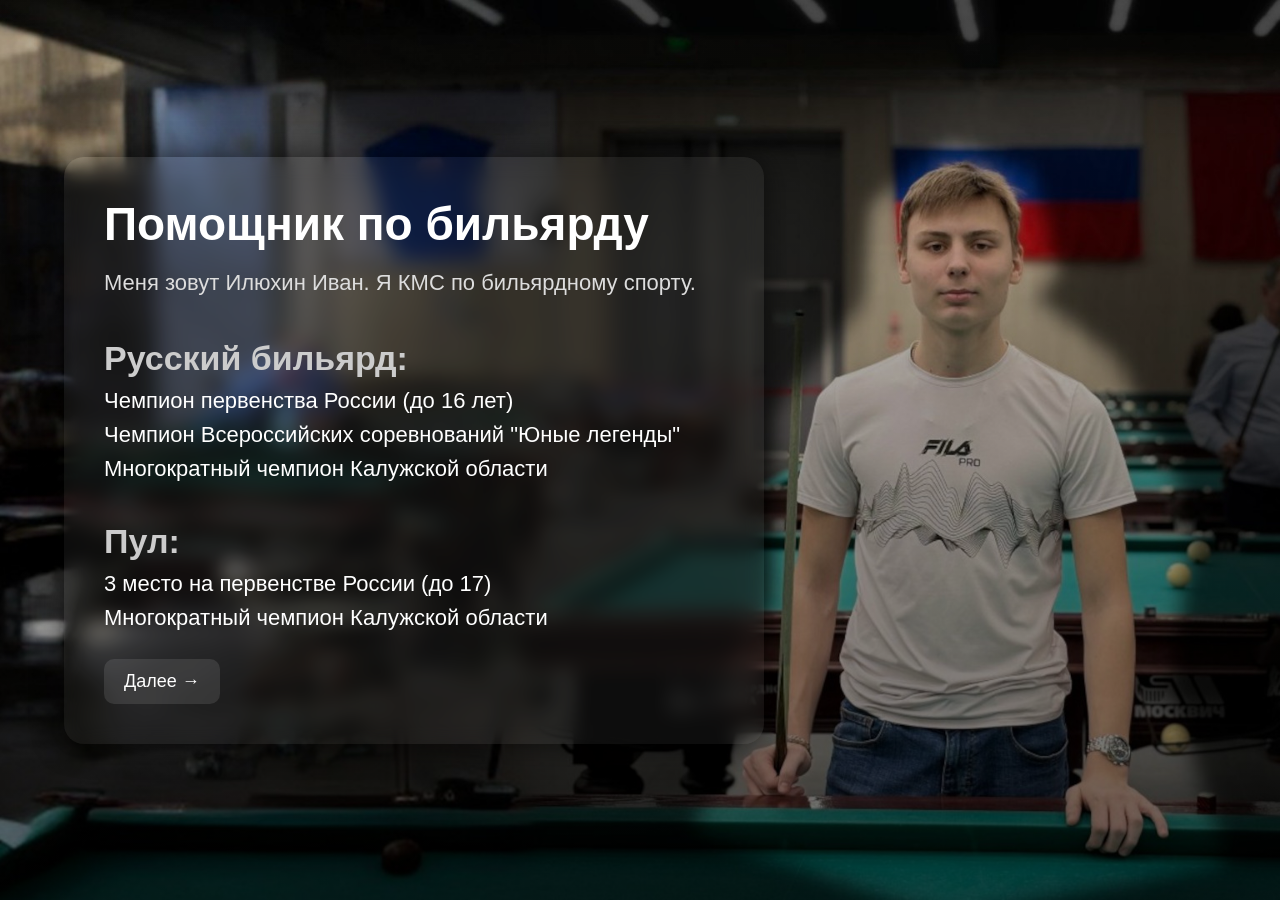
<file: index.html>
<!DOCTYPE html>
<html lang="ru">
<head>
  <meta charset="utf-8">
  <title>Помощник по бильярду</title>
  <meta name="viewport" content="width=device-width, initial-scale=1.0">

  <link rel="stylesheet" href="styles.css">
  <link rel="shortcut icon" href="https://1000cues.ru/upload/iblock/vdd/vidy-bilyarda-01-1.jpg">
</head>

<body>
  <div class="container">
    <h1>Помощник по бильярду</h1>

    <p>Меня зовут Илюхин Иван. Я КМС по бильярдному спорту.</p>

    <h2>Русский бильярд:</h2>
    <ul>
      <li>Чемпион первенства России (до 16 лет)</li>
      <li>Чемпион Всероссийских соревнований "Юные легенды"</li>
      <li>Многократный чемпион Калужской области</li>
    </ul>

    <h2>Пул:</h2>
    <ul>
      <li>3 место на первенстве России (до 17)</li>
      <li>Многократный чемпион Калужской области</li>
    </ul>

    <a href="about.html">Далее →</a>
  </div>
</body>
</html>
</file>
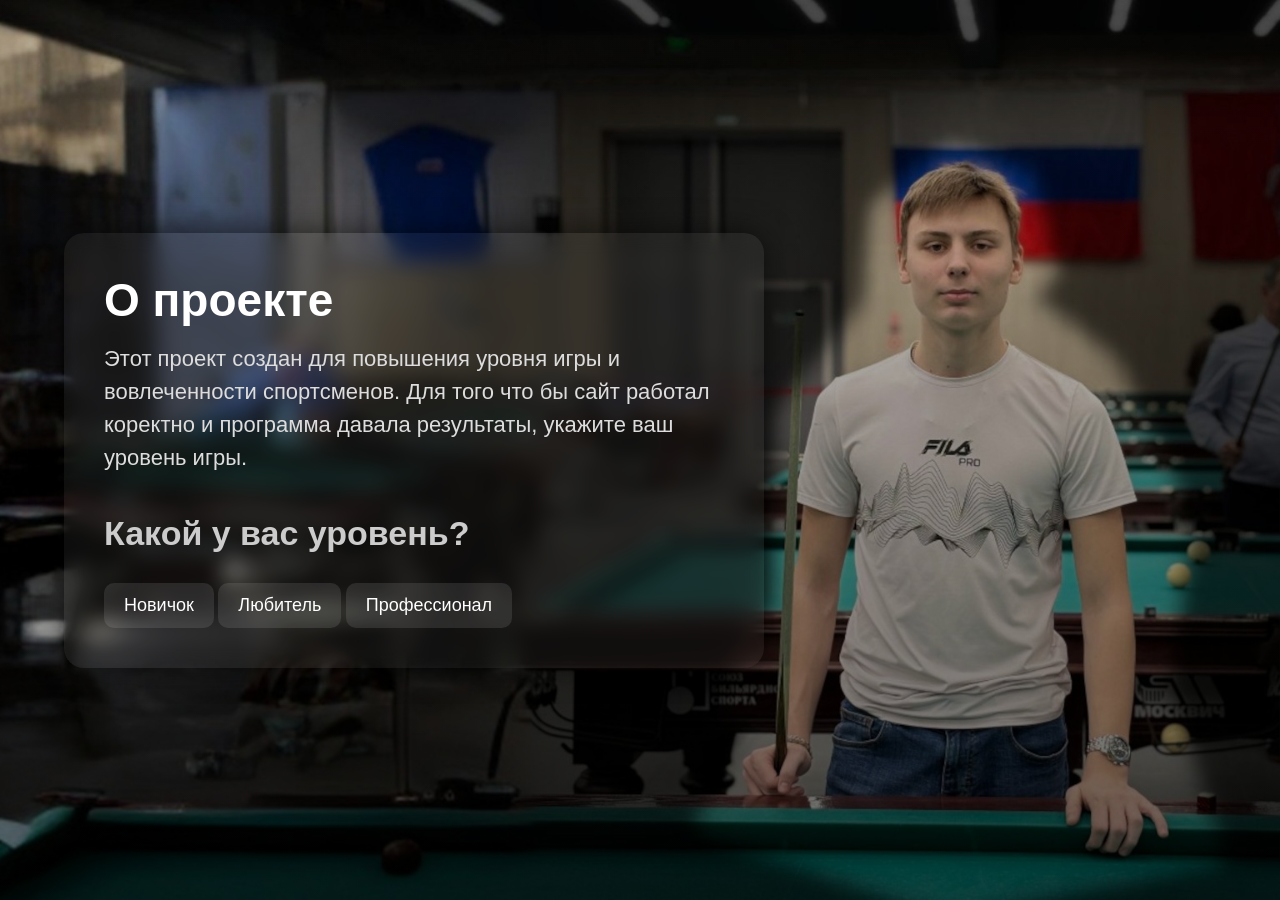
<file: about.html>
<!DOCTYPE html>
<html lang="ru">
<head>
  <meta charset="utf-8">
  <title>Помощник по бильярду</title>
  <meta name="viewport" content="width=device-width, initial-scale=1.0">

  <link rel="stylesheet" href="styles.css">
  <link rel="shortcut icon" href="https://1000cues.ru/upload/iblock/vdd/vidy-bilyarda-01-1.jpg">
</head>

<body>
  <div class="container">
    <h1>О проекте</h1>

    <p>
      Этот проект создан для повышения уровня игры и вовлеченности спортсменов.
      Для того что бы сайт работал коректно и программа давала результаты, укажите ваш уровень игры.
    </p>

    <h2>Какой у вас уровень?</h2>

    <div>
      <a href="novichok.html">Новичок</a>
      <a href="lybitel.html">Любитель</a>
      <a href="profi.html">Профессионал</a>
    </div>
  </div>
</body>
</html>
</file>
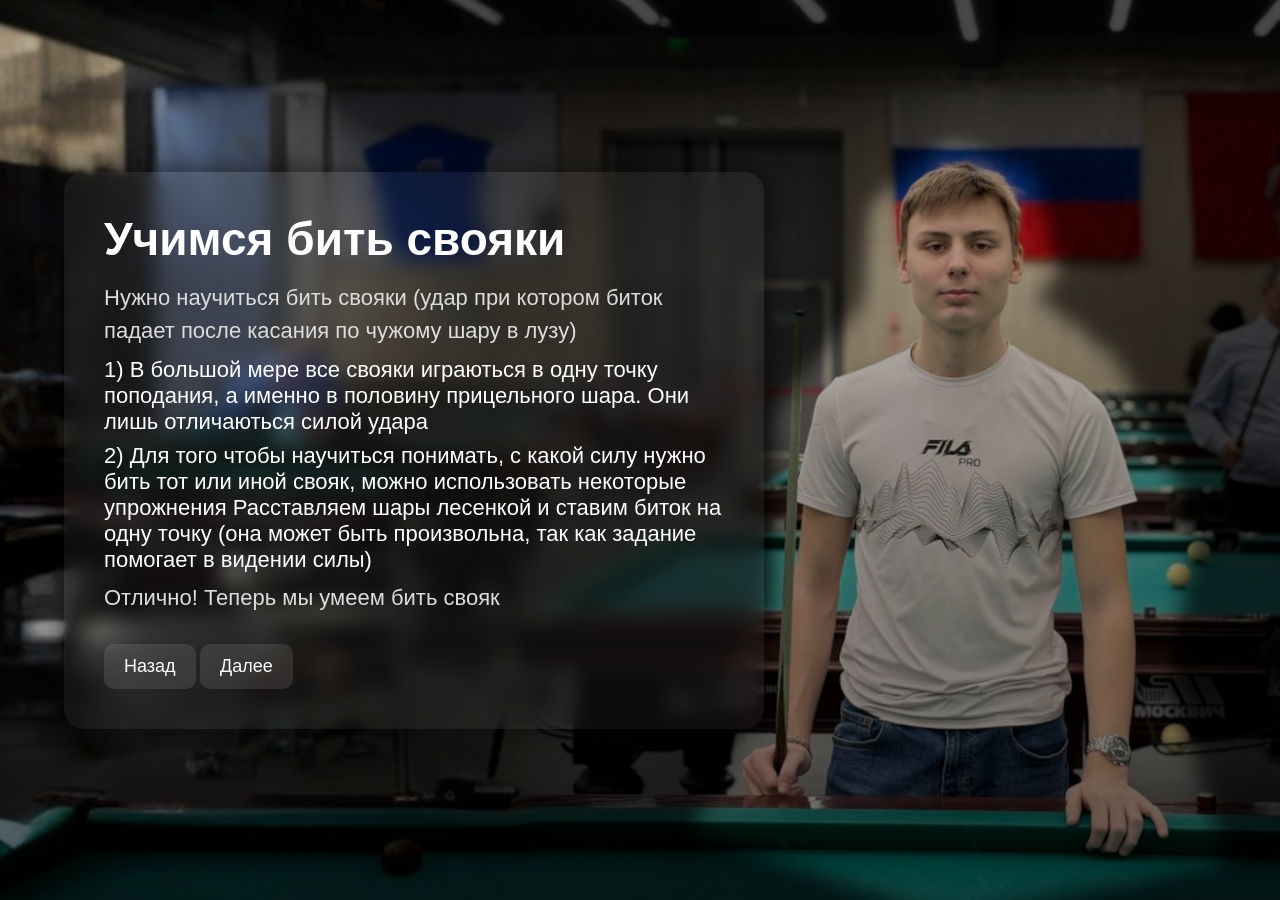
<file: lybitel.html>
<!DOCTYPE html>
<html>
<head>
  <meta charset="utf-8">
  <title>Помощник по бильярду</title>
  <meta name="viewport" content="width=device-width, initial-scale=1.0">

  <link rel="stylesheet" href="styles.css">
  <link rel="shortcut icon" href="https://1000cues.ru/upload/iblock/vdd/vidy-bilyarda-01-1.jpg">
</head>
  <div class="container">
    <h1>Учимся бить свояки</h1>
    <p>Нужно научиться бить свояки (удар при котором биток падает после касания по чужому шару в лузу) </p>
    <ul>
      <li> 1) В большой мере все свояки играються в одну точку поподания, а именно в половину прицельного шара. Они лишь отличаються силой удара</li>
      <li>2) Для того чтобы научиться понимать, с какой силу нужно бить тот или иной свояк, можно использовать некоторые упрожнения
        Расставляем шары лесенкой и ставим биток на одну точку (она может быть произвольна, так как задание помогает в видении силы)</li>
    </ul>
    <p>Отлично! Теперь мы умеем бить свояк</p>

    <div>
      <a href="about.html">Назад</a>
      <a href="lybitel1.html">Далее</a>
    </div>
  </div>

</html>
</file>
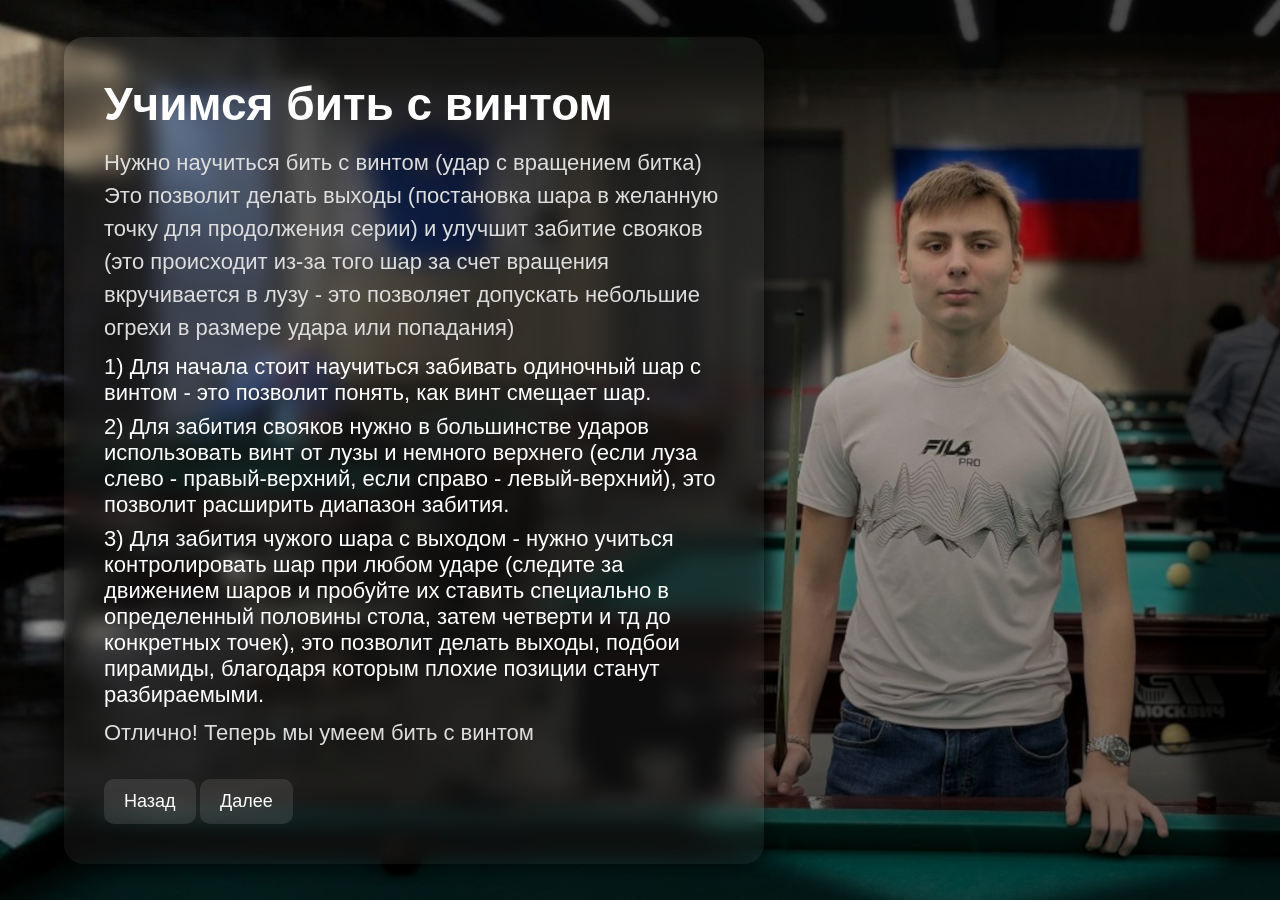
<file: lybitel1.html>
<!DOCTYPE html>
<html>
<head>
  <meta charset="utf-8">
  <title>Помощник по бильярду</title>
  <meta name="viewport" content="width=device-width, initial-scale=1.0">

  <link rel="stylesheet" href="styles.css">
  <link rel="shortcut icon" href="https://1000cues.ru/upload/iblock/vdd/vidy-bilyarda-01-1.jpg">
</head>
<div class="container">
  <h1>Учимся бить с винтом</h1>  
  <p>Нужно научиться бить с винтом (удар с вращением битка)
    Это позволит делать выходы (постановка шара в желанную точку для продолжения серии) и улучшит забитие свояков (это происходит из-за того шар за счет вращения вкручивается в лузу - это позволяет допускать небольшие огрехи в размере удара или попадания)</p>
  <ul>
    <li> 1) Для начала стоит научиться забивать одиночный шар с винтом - это позволит понять, как винт смещает шар.</li>
    <li> 2) Для забития свояков нужно в большинстве ударов использовать винт от лузы и немного верхнего (если луза слево - правый-верхний, если справо - левый-верхний), это позволит расширить диапазон забития. </li>
    <li> 3) Для забития чужого шара с выходом - нужно учиться контролировать шар при любом ударе (следите за движением шаров и пробуйте их ставить специально в определенный половины стола, затем четверти и тд до конкретных точек), это позволит делать выходы, подбои пирамиды,  благодаря которым плохие позиции станут разбираемыми.</li>
  <p> Отлично! Теперь мы умеем бить с винтом </p>
  <div>
    <a href="lybitel.html">Назад</a>
    <a href="lybitel2.html">Далее</a>
  </div>
</div>
</html>
</file>
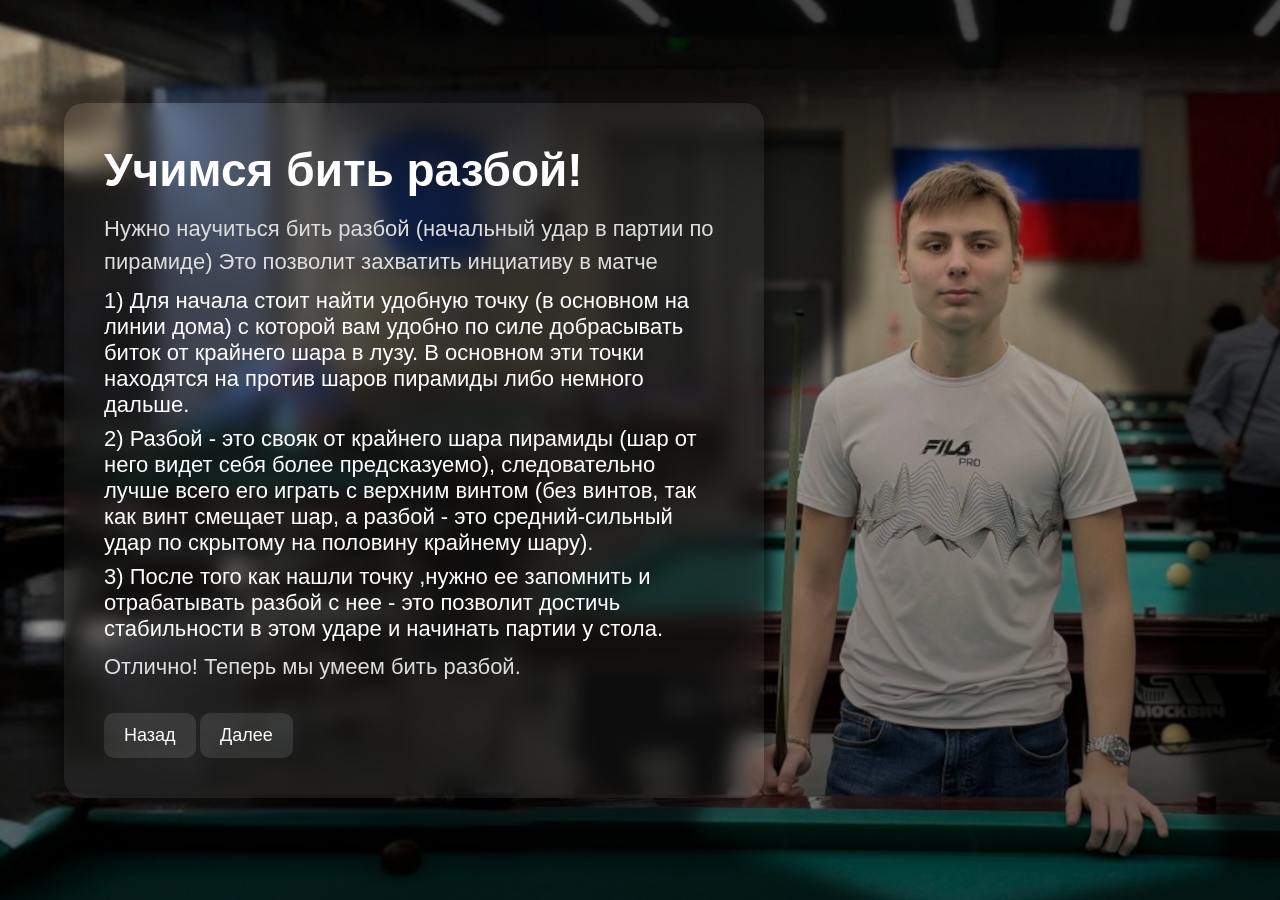
<file: lybitel2.html>
<!DOCTYPE html>
<html>
<head>
  <meta charset="utf-8">
  <title>Помощник по бильярду</title>
  <meta name="viewport" content="width=device-width, initial-scale=1.0">

  <link rel="stylesheet" href="styles.css">
  <link rel="shortcut icon" href="https://1000cues.ru/upload/iblock/vdd/vidy-bilyarda-01-1.jpg">
</head>
<div class="container">
  <h1>Учимся бить разбой!</h1>
  <p>Нужно научиться бить разбой (начальный удар в партии по пирамиде)
    Это позволит захватить инциативу в матче </p>
  <ul>
    <li> 1) Для начала стоит найти удобную точку (в основном на линии дома) с которой вам удобно по силе добрасывать биток от крайнего шара в лузу. В основном эти точки находятся на против шаров пирамиды либо немного дальше.</li>
    <li> 2) Разбой - это свояк от крайнего шара пирамиды (шар от него видет себя более предсказуемо), следовательно лучше всего его играть с верхним винтом (без винтов, так как винт смещает шар, а разбой - это средний-сильный удар по скрытому на половину крайнему шару).</li>
    <li> 3) После того как нашли точку ,нужно ее запомнить и отрабатывать разбой с нее - это позволит достичь стабильности в этом ударе и начинать партии у стола.</li>
  </ul>
  <p> Отлично! Теперь мы умеем бить разбой. </p>
  <div>
  <a href="lybitel1.html">Назад</a>
  <a href="lybitel3.html">Далее</a>
  </div>
</div>
</html>
</file>
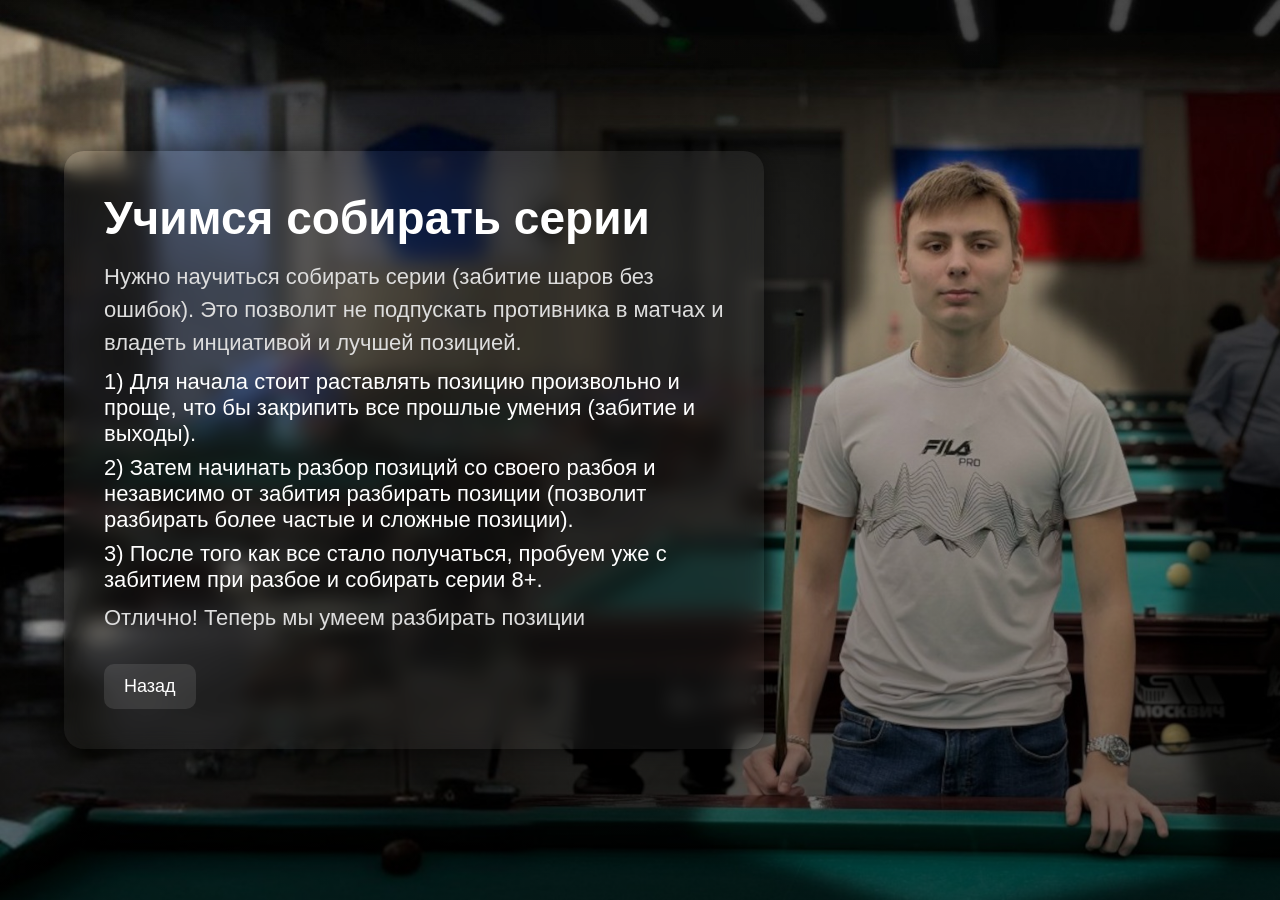
<file: lybitel3.html>
<!DOCTYPE html>
<html>
<head>
  <meta charset="utf-8">
  <title>Помощник по бильярду</title>
  <meta name="viewport" content="width=device-width, initial-scale=1.0">

  <link rel="stylesheet" href="styles.css">
  <link rel="shortcut icon" href="https://1000cues.ru/upload/iblock/vdd/vidy-bilyarda-01-1.jpg">
</head>
<div class="container">
  <h1>Учимся собирать серии</h1>
  <p>Нужно научиться собирать серии (забитие шаров без ошибок).
  Это позволит не подпускать противника в матчах и владеть инциативой и лучшей позицией.</p>
  <ul> 
    <li> 1) Для начала стоит раставлять позицию произвольно и проще, что бы закрипить все прошлые умения (забитие и выходы).</li>
    <li> 2) Затем начинать разбор позиций со своего разбоя и независимо от забития разбирать позиции (позволит разбирать более частые и сложные позиции).</li>
    <li> 3) После того как все стало получаться, пробуем уже с забитием при разбое и собирать серии 8+.</li>
  </ul>
  <p> Отлично! Теперь мы умеем разбирать позиции </p>
  <div>
  <a href="lybitel2.html">Назад</a>
  </div>
</div>
</html>
</file>
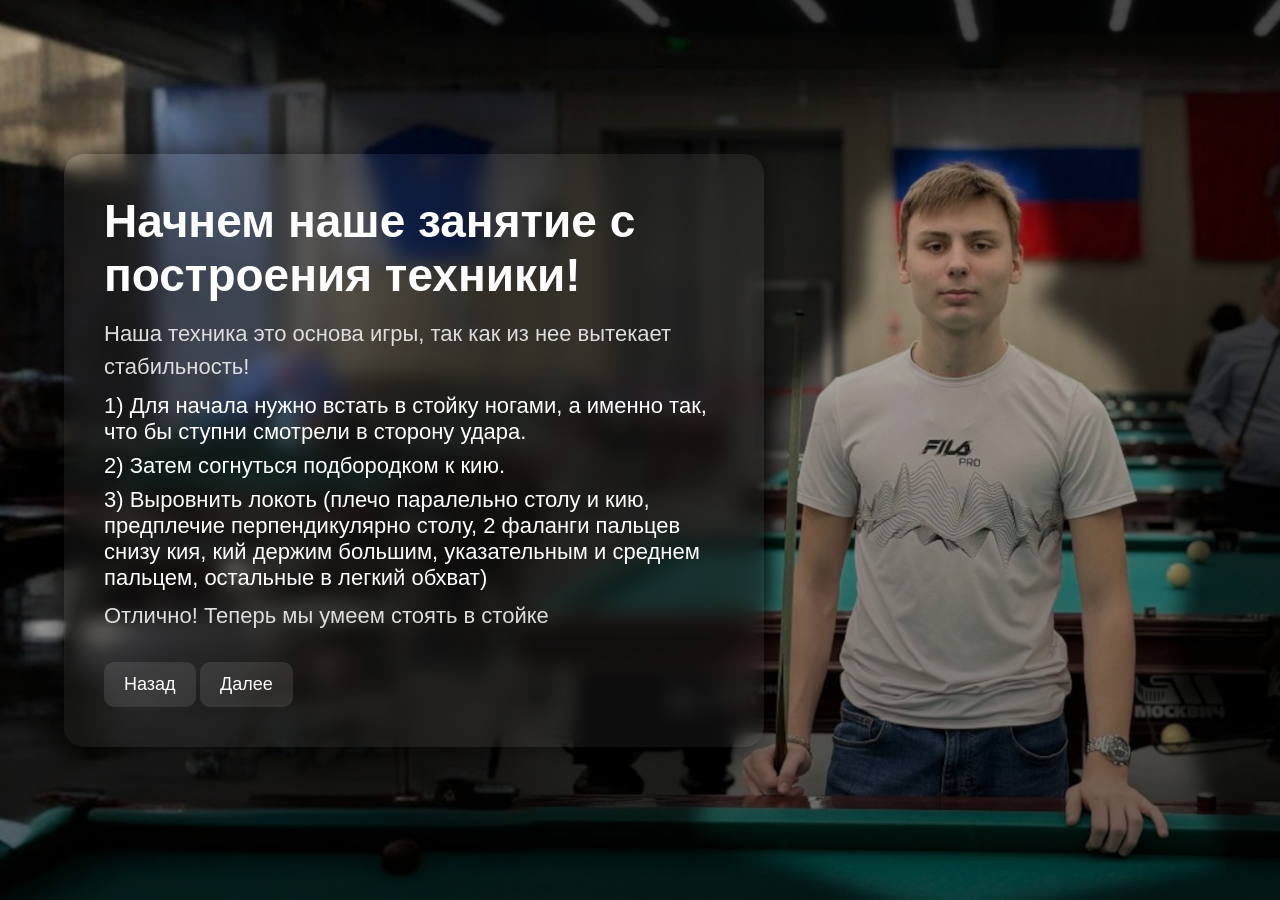
<file: novichok.html>
<!DOCTYPE html>
<html>
<head>
  <meta charset="utf-8">
  <title>Помощник по бильярду</title>
  <meta name="viewport" content="width=device-width, initial-scale=1.0">

  <link rel="stylesheet" href="styles.css">
  <link rel="shortcut icon" href="https://1000cues.ru/upload/iblock/vdd/vidy-bilyarda-01-1.jpg">
</head>
<div class="container">
  <h1>Начнем наше занятие с построения техники! </h1>
  <p>Наша техника это основа игры, так как из нее вытекает стабильность!</p>
  <ul> 
    <li> 1) Для начала нужно встать в стойку ногами, а именно так, что бы ступни смотрели в сторону удара.</li>
    <li> 2) Затем согнуться подбородком к кию.</li>
    <li> 3) Выровнить локоть (плечо паралельно столу и кию, предплечие перпендикулярно столу, 2 фаланги пальцев снизу кия, кий держим большим, указательным и среднем пальцем, остальные в легкий обхват) </li>
  </ul>
  <p> Отлично! Теперь мы умеем стоять в стойке </p>
  <div>
  <a href="about.html">Назад</a>
  <a href="novichok1.html">Далее</a>
  </div>
</div>
</html>
</file>
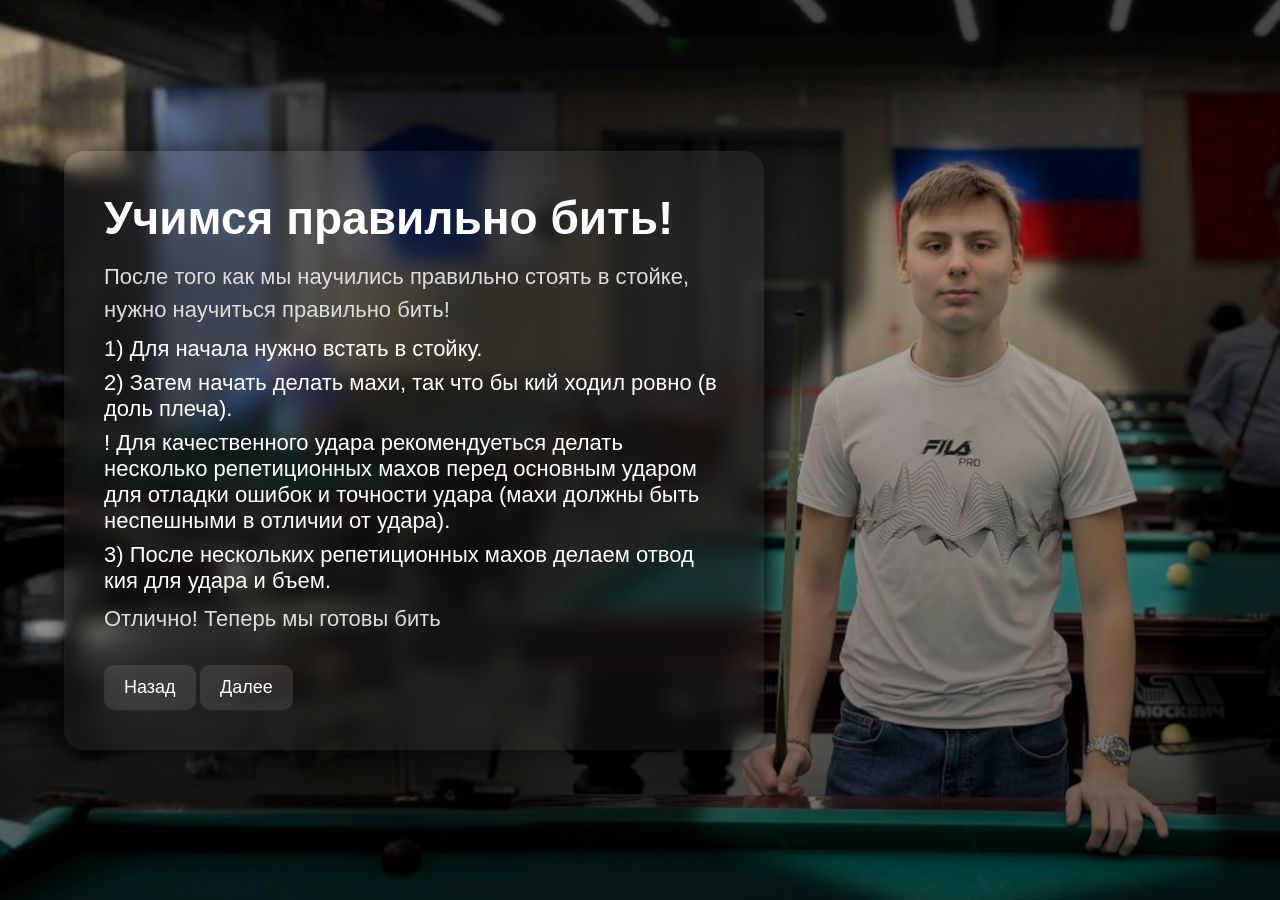
<file: novichok1.html>
<!DOCTYPE html>
<html>
<head>
  <meta charset="utf-8">
  <title>Помощник по бильярду</title>
  <meta name="viewport" content="width=device-width, initial-scale=1.0">

  <link rel="stylesheet" href="styles.css">
  <link rel="shortcut icon" href="https://1000cues.ru/upload/iblock/vdd/vidy-bilyarda-01-1.jpg">
</head>
<div class="container">
  <h1>Учимся правильно бить!</h1>
  <p>После того как мы научились правильно стоять в стойке, нужно научиться правильно бить! </p>
 <ul> 
   <li> 1) Для начала нужно встать в стойку.</li> 
   <li> 2) Затем начать делать махи, так что бы кий ходил ровно (в доль плеча).</li>  
   <li> ! Для качественного удара рекомендуеться делать несколько репетиционных махов перед основным ударом для отладки ошибок и точности удара (махи должны быть неспешными в отличии от удара).</li> 
   <li> 3) После нескольких репетиционных махов делаем отвод кия для удара и бъем.</li> 
 </ul>
  <p> Отлично! Теперь мы готовы бить </p>
  <div>
  <a href="novichok.html">Назад</a>
  <a href="novichok2.html">Далее</a>
  </div>
</div>
</html>
</file>
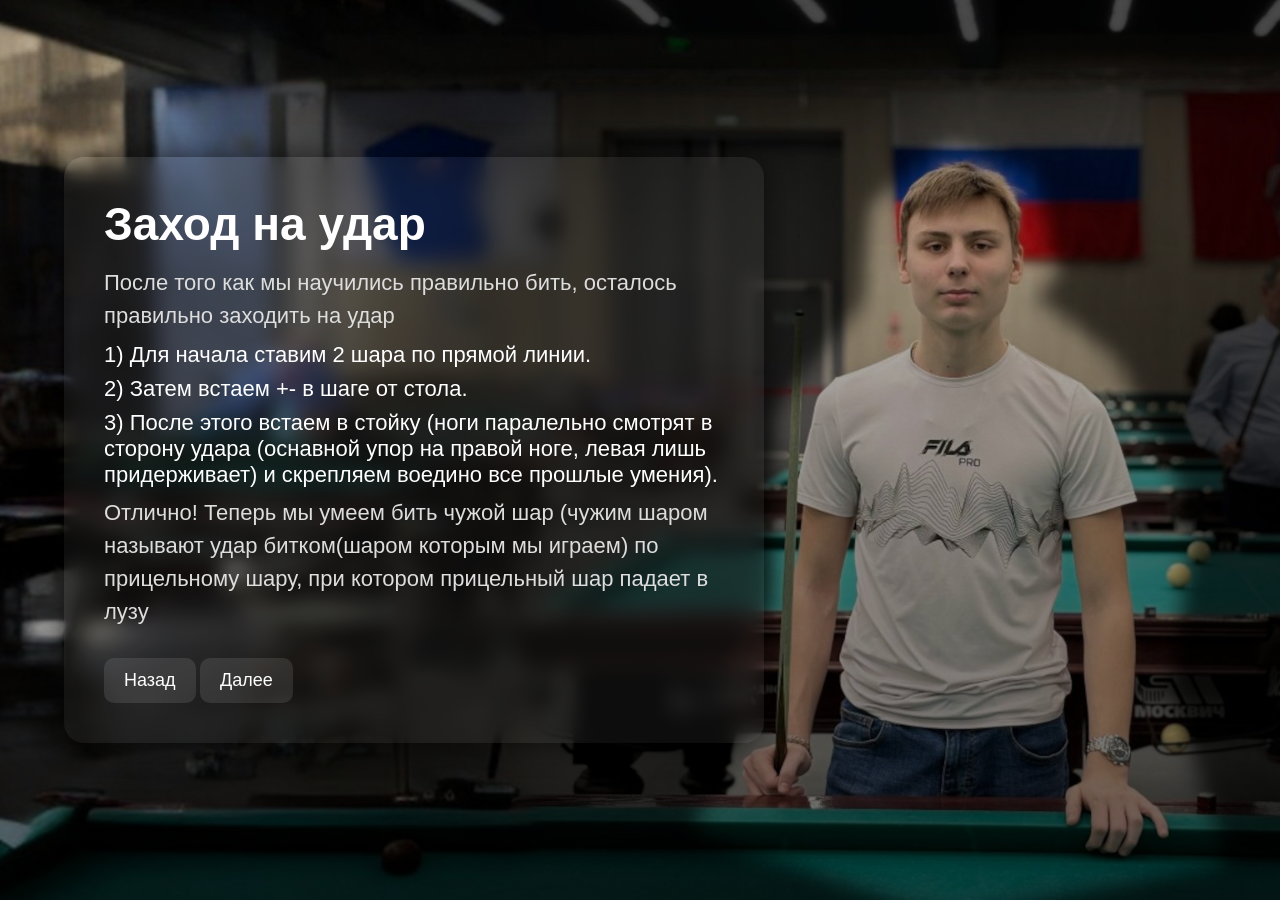
<file: novichok2.html>
<!DOCTYPE html>
<html>
<head>
  <meta charset="utf-8">
  <title>Помощник по бильярду</title>
  <meta name="viewport" content="width=device-width, initial-scale=1.0">

  <link rel="stylesheet" href="styles.css">
  <link rel="shortcut icon" href="https://1000cues.ru/upload/iblock/vdd/vidy-bilyarda-01-1.jpg">
</head>
<div class="container">
  <h1>Заход на удар</h1>
  <p>После того как мы научились правильно бить, осталось правильно заходить на удар </p>
<ul> 
  <li> 1) Для начала ставим 2 шара по прямой линии.</li>
  <li> 2) Затем встаем +- в шаге от стола.</li> 
  <li> 3) После этого встаем в стойку (ноги паралельно смотрят в сторону удара (оснавной упор на правой ноге, левая лишь придерживает) и скрепляем воедино все прошлые умения).</li>
</ul>
  <p> Отлично! Теперь мы умеем бить чужой шар (чужим шаром называют удар битком(шаром которым мы играем) по прицельному шару, при котором прицельный шар падает в лузу</p>
  <div>
  <a href="novichok1.html">Назад</a>
  <a href="novichok3.html">Далее</a>
  </div>
</div>
</html>
</file>
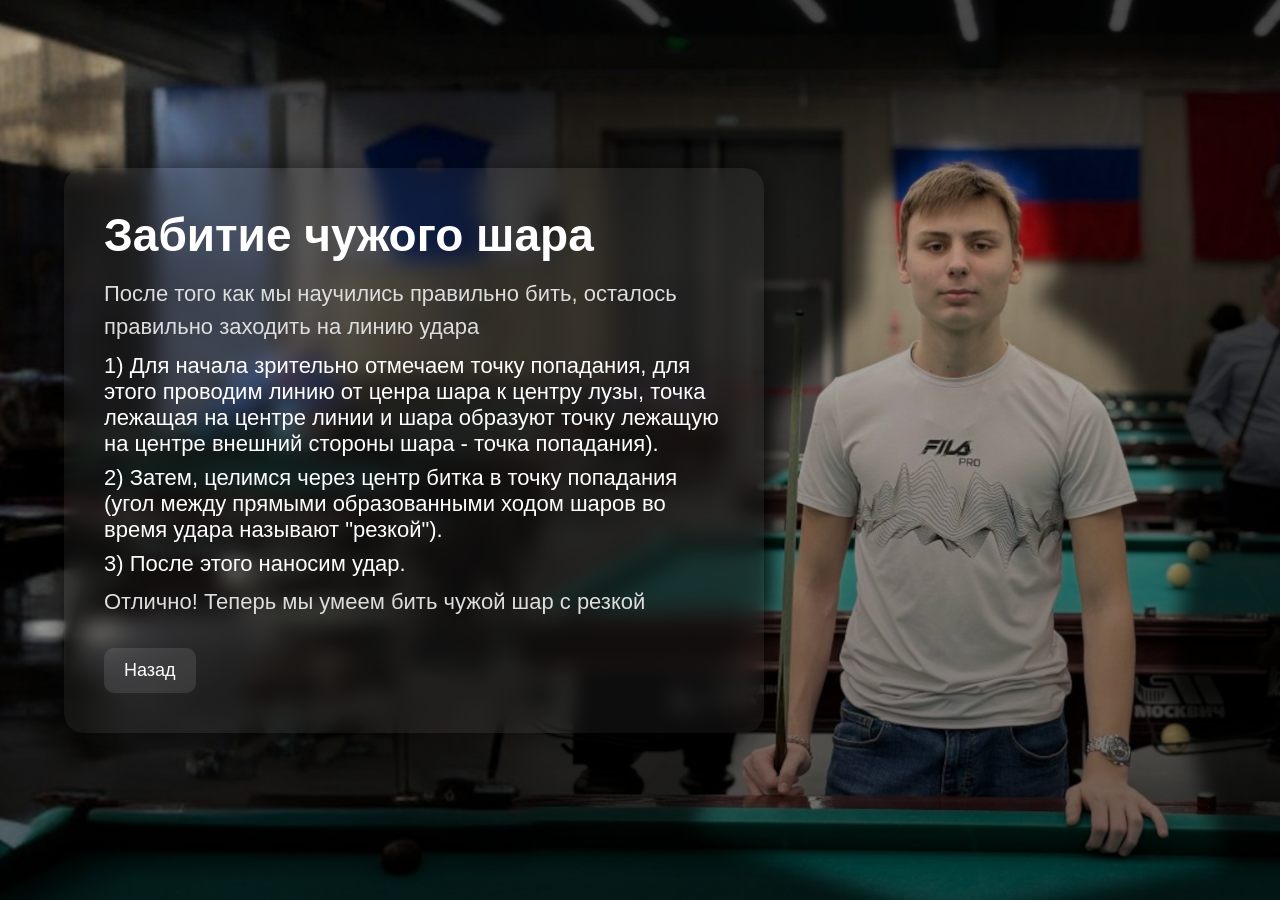
<file: novichok3.html>
<!DOCTYPE html>
<html>
<head>
  <meta charset="utf-8">
  <title>Помощник по бильярду</title>
  <meta name="viewport" content="width=device-width, initial-scale=1.0">

  <link rel="stylesheet" href="styles.css">
  <link rel="shortcut icon" href="https://1000cues.ru/upload/iblock/vdd/vidy-bilyarda-01-1.jpg">
</head>
<div class="container">
  <h1>Забитие чужого шара</h1>
  <p>После того как мы научились правильно бить, осталось правильно заходить на линию удара </p>
<ul> 
  <li> 1) Для начала зрительно отмечаем точку попадания, для этого проводим линию от ценра шара к центру лузы, точка лежащая на центре линии и шара образуют точку лежащую на центре внешний стороны шара - точка попадания).</li> 
  <li> 2) Затем, целимся через центр битка в точку попадания (угол между прямыми образованными ходом шаров во время удара называют "резкой").</li>  
  <li> 3) После этого наносим удар.</li>  
</ul>
  <p> Отлично! Теперь мы умеем бить чужой шар с резкой</p>
  <div>
  <a href="novichok2.html">Назад</a>
  </div>
</div>
</html>
</file>
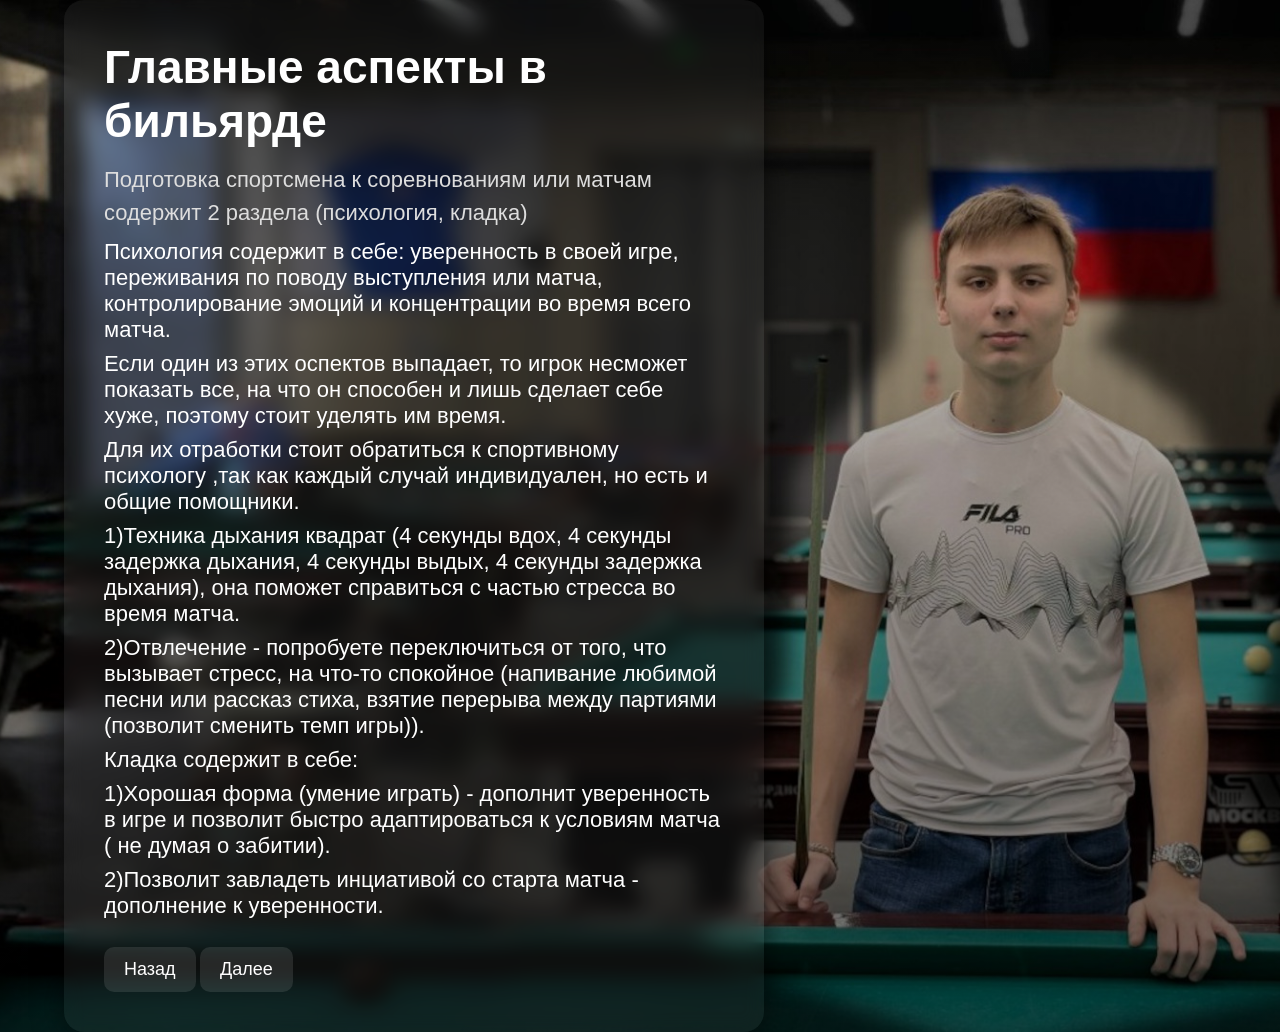
<file: profi.html>
<!DOCTYPE html>
<html>
<head>
  <meta charset="utf-8">
  <title>Помощник по бильярду</title>
  <meta name="viewport" content="width=device-width, initial-scale=1.0">

  <link rel="stylesheet" href="styles.css">
  <link rel="shortcut icon" href="https://1000cues.ru/upload/iblock/vdd/vidy-bilyarda-01-1.jpg">
</head>
<div class="container">
  <h1>Главные аспекты в бильярде</h1>
  <p>Подготовка спортсмена к соревнованиям или матчам содержит 2 раздела (психология, кладка)</p>
 <ul>
  <li> Психология содержит в себе: уверенность в своей игре, переживания по поводу выступления или матча, контролирование эмоций и концентрации во время всего матча.</li>
  <li> Если один из этих оспектов выпадает, то игрок несможет показать все, на что он способен и лишь сделает себе хуже, поэтому стоит уделять им время.</li> 
  <li> Для их отработки стоит обратиться к спортивному психологу ,так как каждый случай индивидуален, но есть и общие помощники.</li>
  <li> 1)Техника дыхания квадрат (4 секунды вдох, 4 секунды задержка дыхания, 4 секунды выдых, 4 секунды задержка дыхания), она поможет справиться с частью стресса во время матча.</li>
  <li> 2)Отвлечение - попробуете переключиться от того, что вызывает стресс, на что-то спокойное (напивание любимой песни или рассказ стиха, взятие перерыва между партиями (позволит сменить темп игры)).</li>
  <li> Кладка содержит в себе:</li>
  <li> 1)Хорошая форма (умение играть) - дополнит уверенность в игре и позволит быстро адаптироваться к условиям матча ( не думая о забитии).</li>
  <li> 2)Позволит завладеть инциативой со старта матча - дополнение к уверенности.</li> 
 </ul>
  <div>
  <a href="about.html">Назад</a>
  <a href="profi1.html">Далее</a>
  </div>
</div>
</html>
</file>
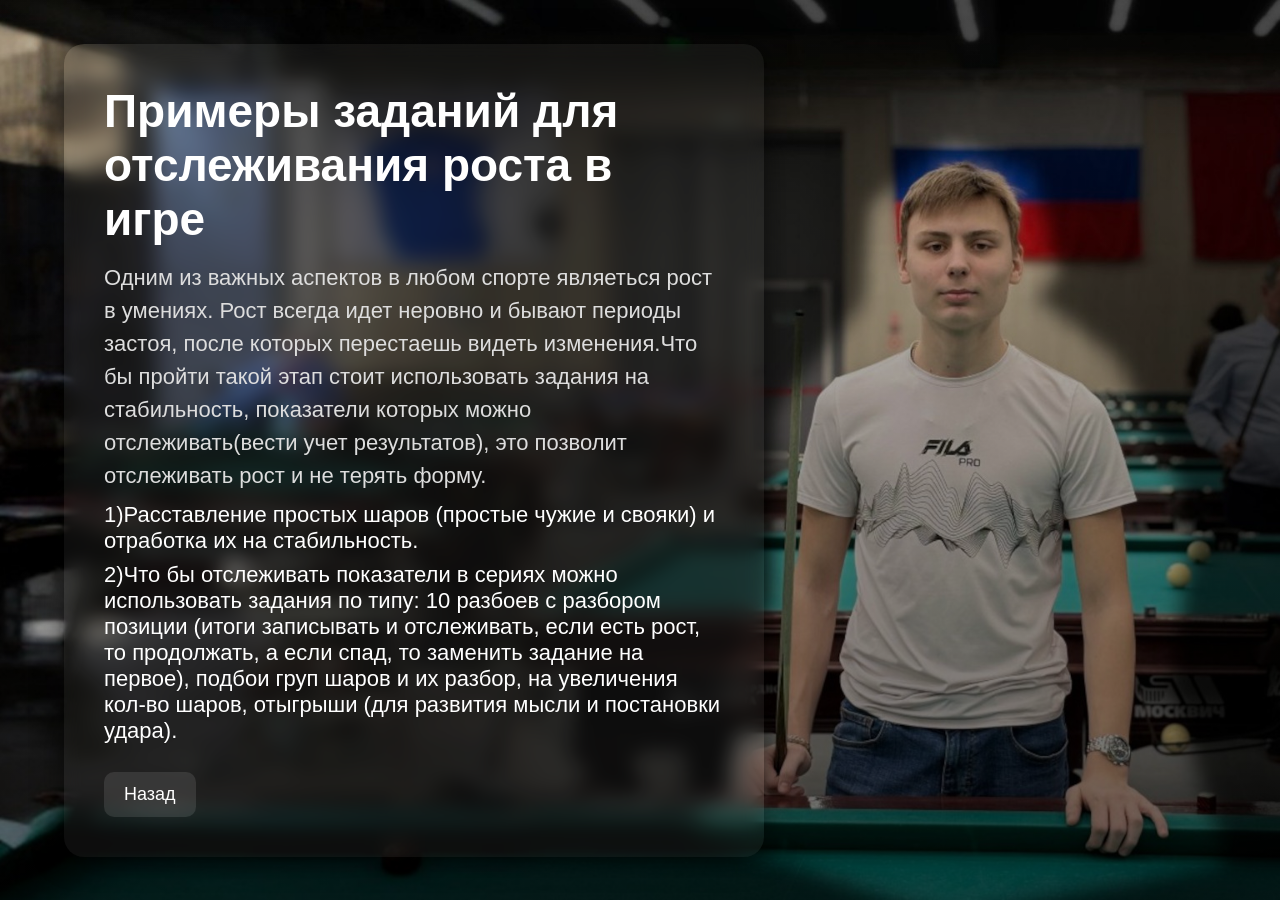
<file: profi1.html>
<!DOCTYPE html>
<html>
<head>
  <meta charset="utf-8">
  <title>Помощник по бильярду</title>
  <meta name="viewport" content="width=device-width, initial-scale=1.0">

  <link rel="stylesheet" href="styles.css">
  <link rel="shortcut icon" href="https://1000cues.ru/upload/iblock/vdd/vidy-bilyarda-01-1.jpg">
</head>
<div class="container">
  <h1>Примеры заданий для отслеживания роста в игре</h1>
  <p>Одним из важных аспектов в любом спорте являеться рост в умениях. Рост всегда идет неровно и бывают периоды застоя, после которых перестаешь видеть изменения.Что бы пройти такой этап стоит использовать задания на стабильность, показатели которых можно отслеживать(вести учет результатов), это позволит отслеживать рост и не терять форму.
</p>
  <ul> 
   <li> 1)Расставление простых шаров (простые чужие и свояки) и отработка их на стабильность.</li>
   <li> 2)Что бы отслеживать показатели в сериях можно использовать задания по типу: 10 разбоев с разбором позиции (итоги записывать и отслеживать, если есть рост, то продолжать, а если спад, то заменить задание на первое), подбои груп шаров и их разбор, на увеличения кол-во шаров, отыгрыши (для развития мысли и постановки удара).</li>    
  </ul>
   <div>
   <a href="profi.html">Назад</a>
   </div>
</div>
</html>
</file>
<file: styles.css>
* {
  margin: 0;
  padding: 0;
  box-sizing: border-box;
  font-family: Arial, sans-serif;
}

body {
  min-height: 100vh;
  background: 
    linear-gradient(rgba(0,0,0,0.05), rgba(0,0,0,0.55)),
    url('vanislav.jpg') no-repeat center center/cover;
  color: #fff;
  display: flex;
  align-items: center;
}


.container {
  width: 100%;
  max-width: 700px;
  margin-left: 5%;
  padding: 40px;
  border-radius: 20px;

  background: rgba(255, 255, 255, 0.05);
  backdrop-filter: blur(10px);

  box-shadow: 0 0 30px rgba(0,0,0,0.6);
}


h1 {
  font-size: 46px;
  margin-bottom: 15px;
}

h2 {
  margin-top: 40px;
  margin-bottom: 10px;
  font-size: 34px;
  color: #ccc;
}


p {
  margin-bottom: 10px;
  line-height: 1.5;
  font-size: 22px;
  color: #ddd;
}


ul {
  list-style: none;
  margin-top: 10px;
}

ul li {
  font-size: 22px;
  margin-bottom: 8px;
}


a {
  display: inline-block;
  margin-top: 20px;
  padding: 12px 20px;
  border-radius: 10px;
  font-size: 18px;

  background: rgba(255,255,255,0.1);
  color: #fff;
  text-decoration: none;

  transition: 0.3s;
}

a:hover {
  background: rgba(255,255,255,0.25);
  transform: translateY(-2px);
}
</file>
